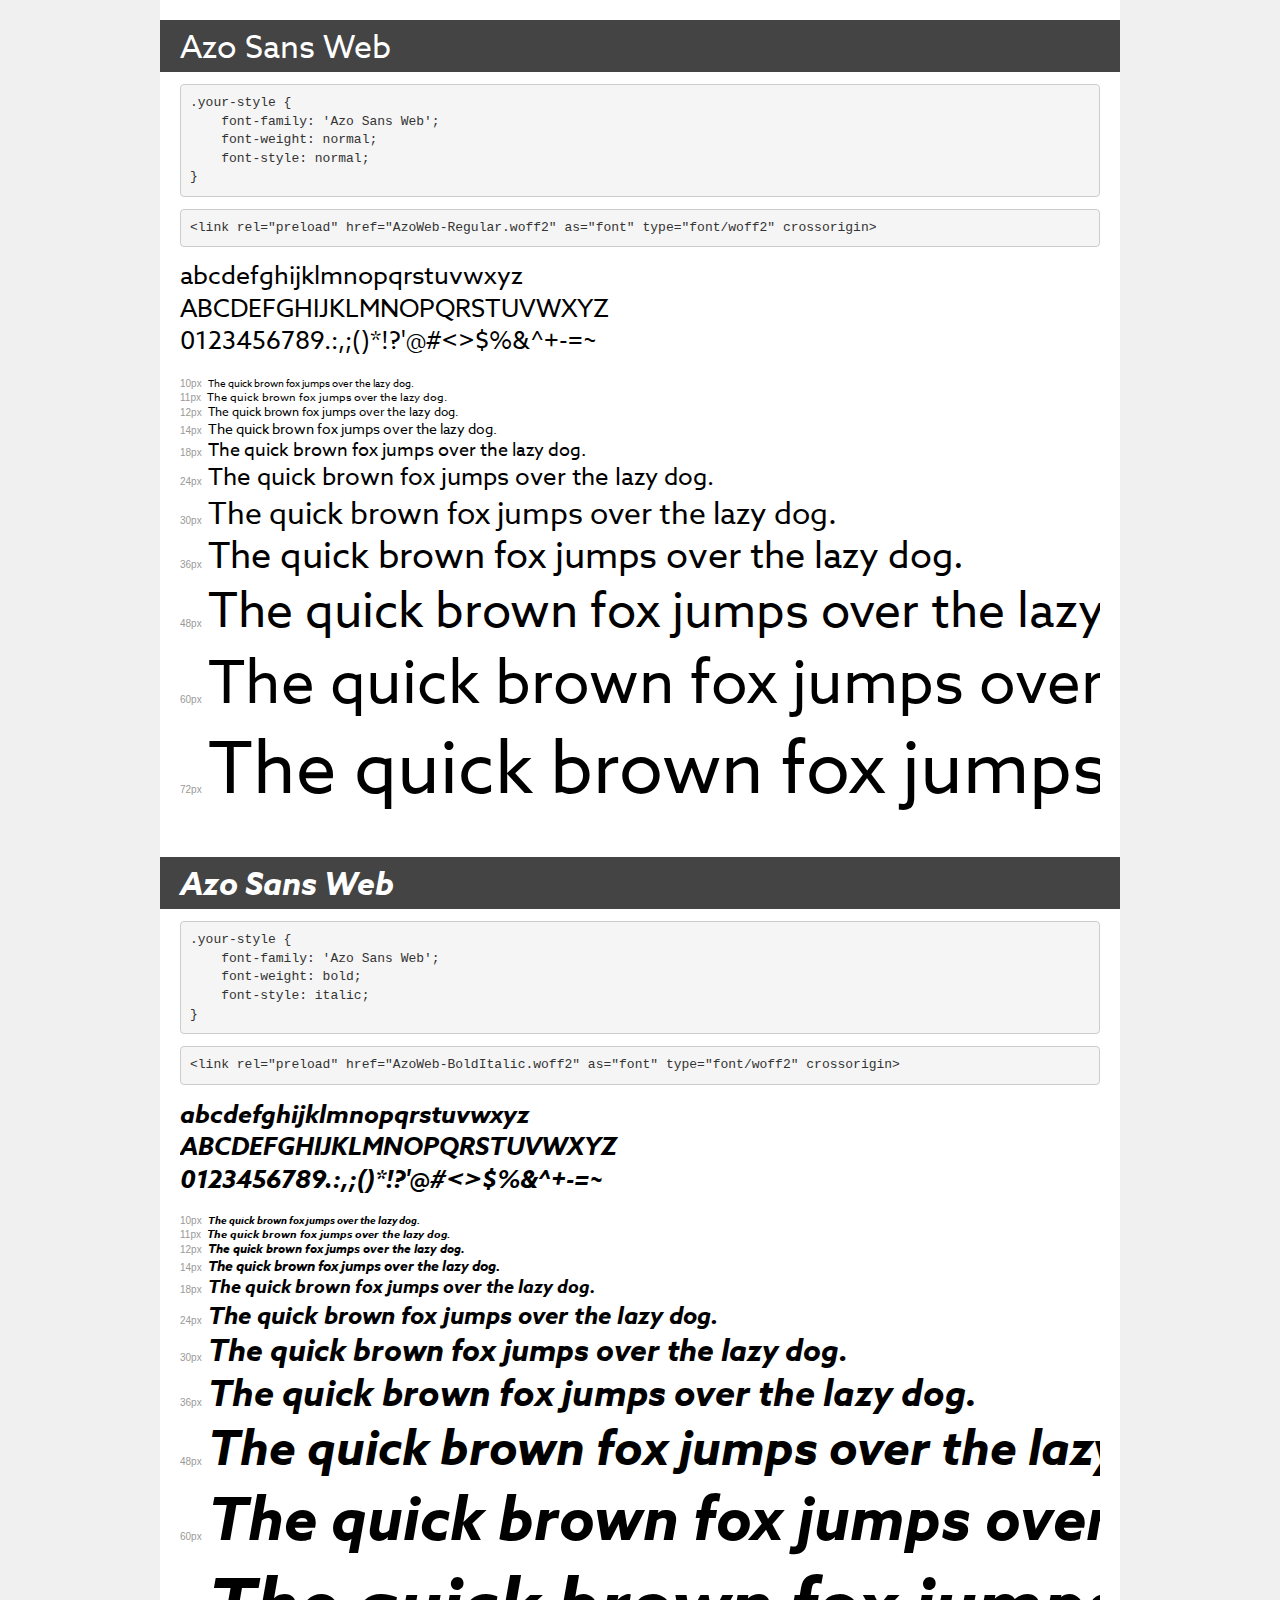
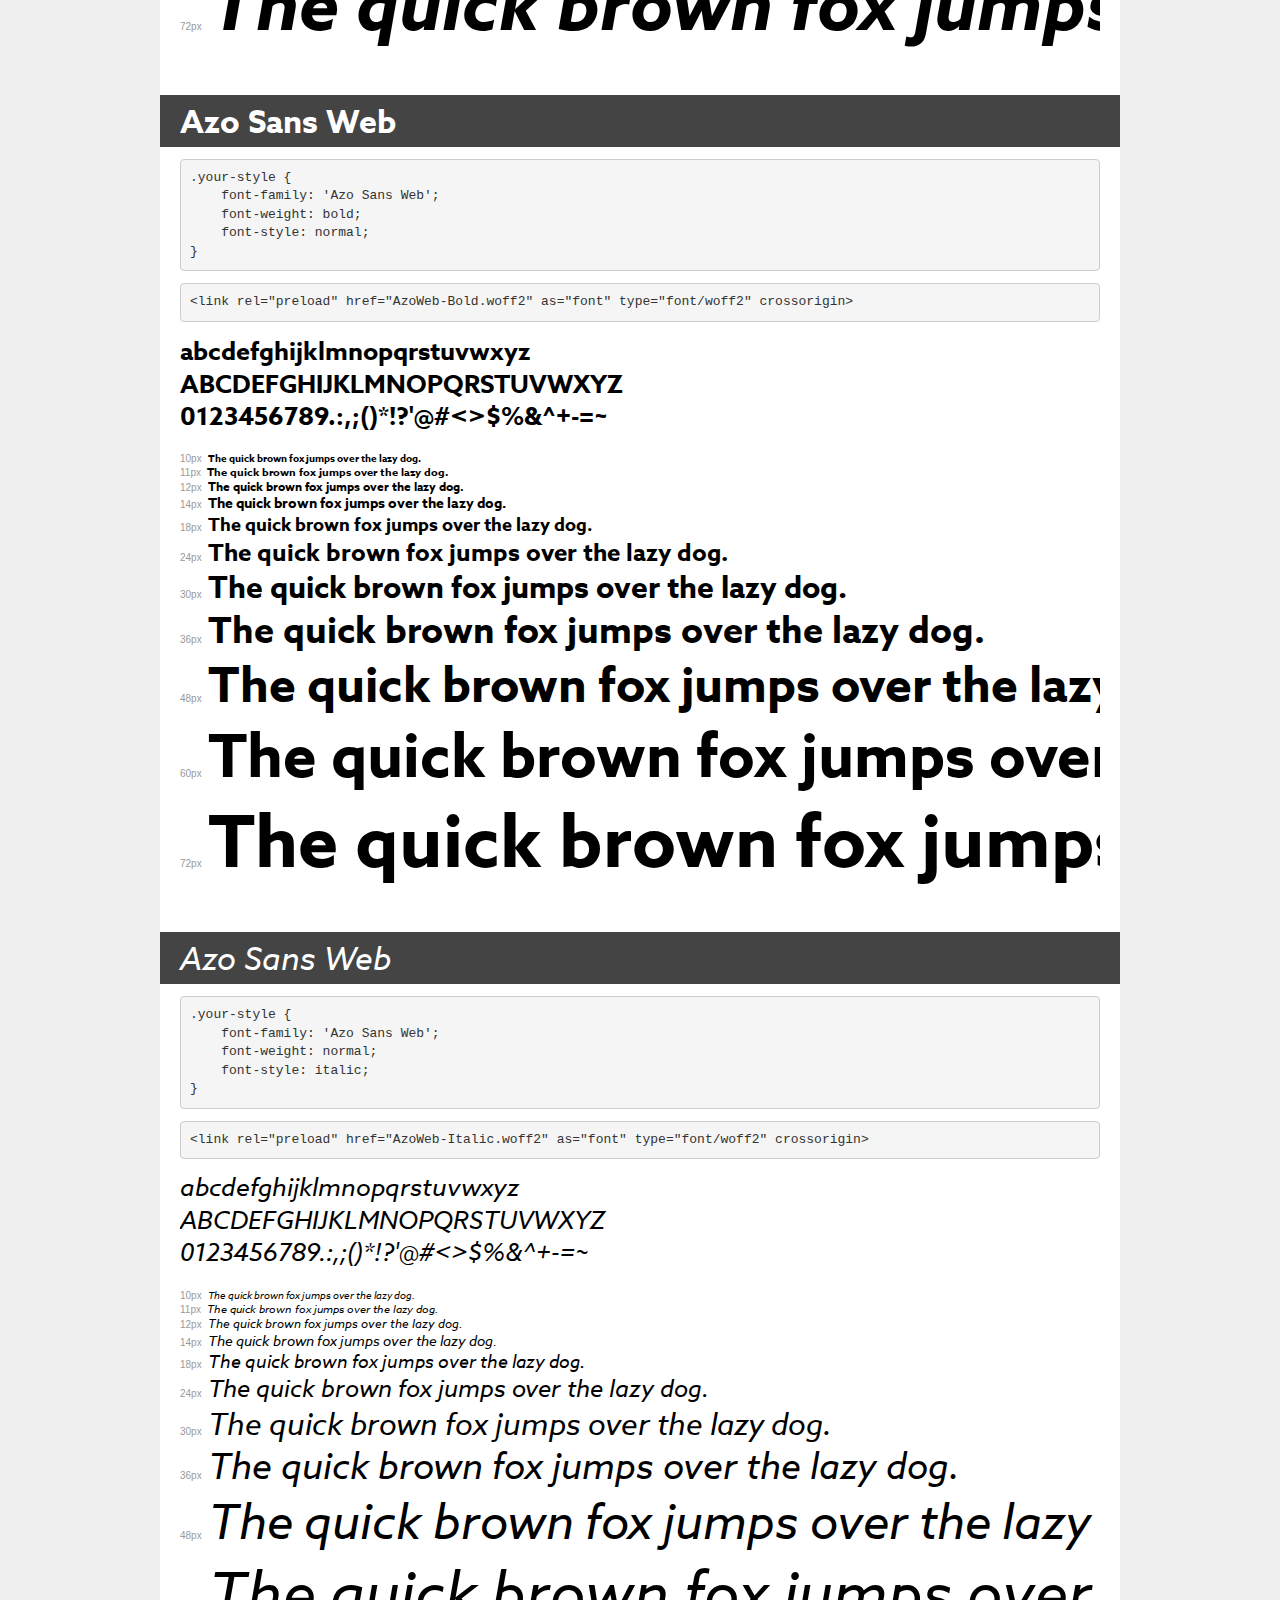
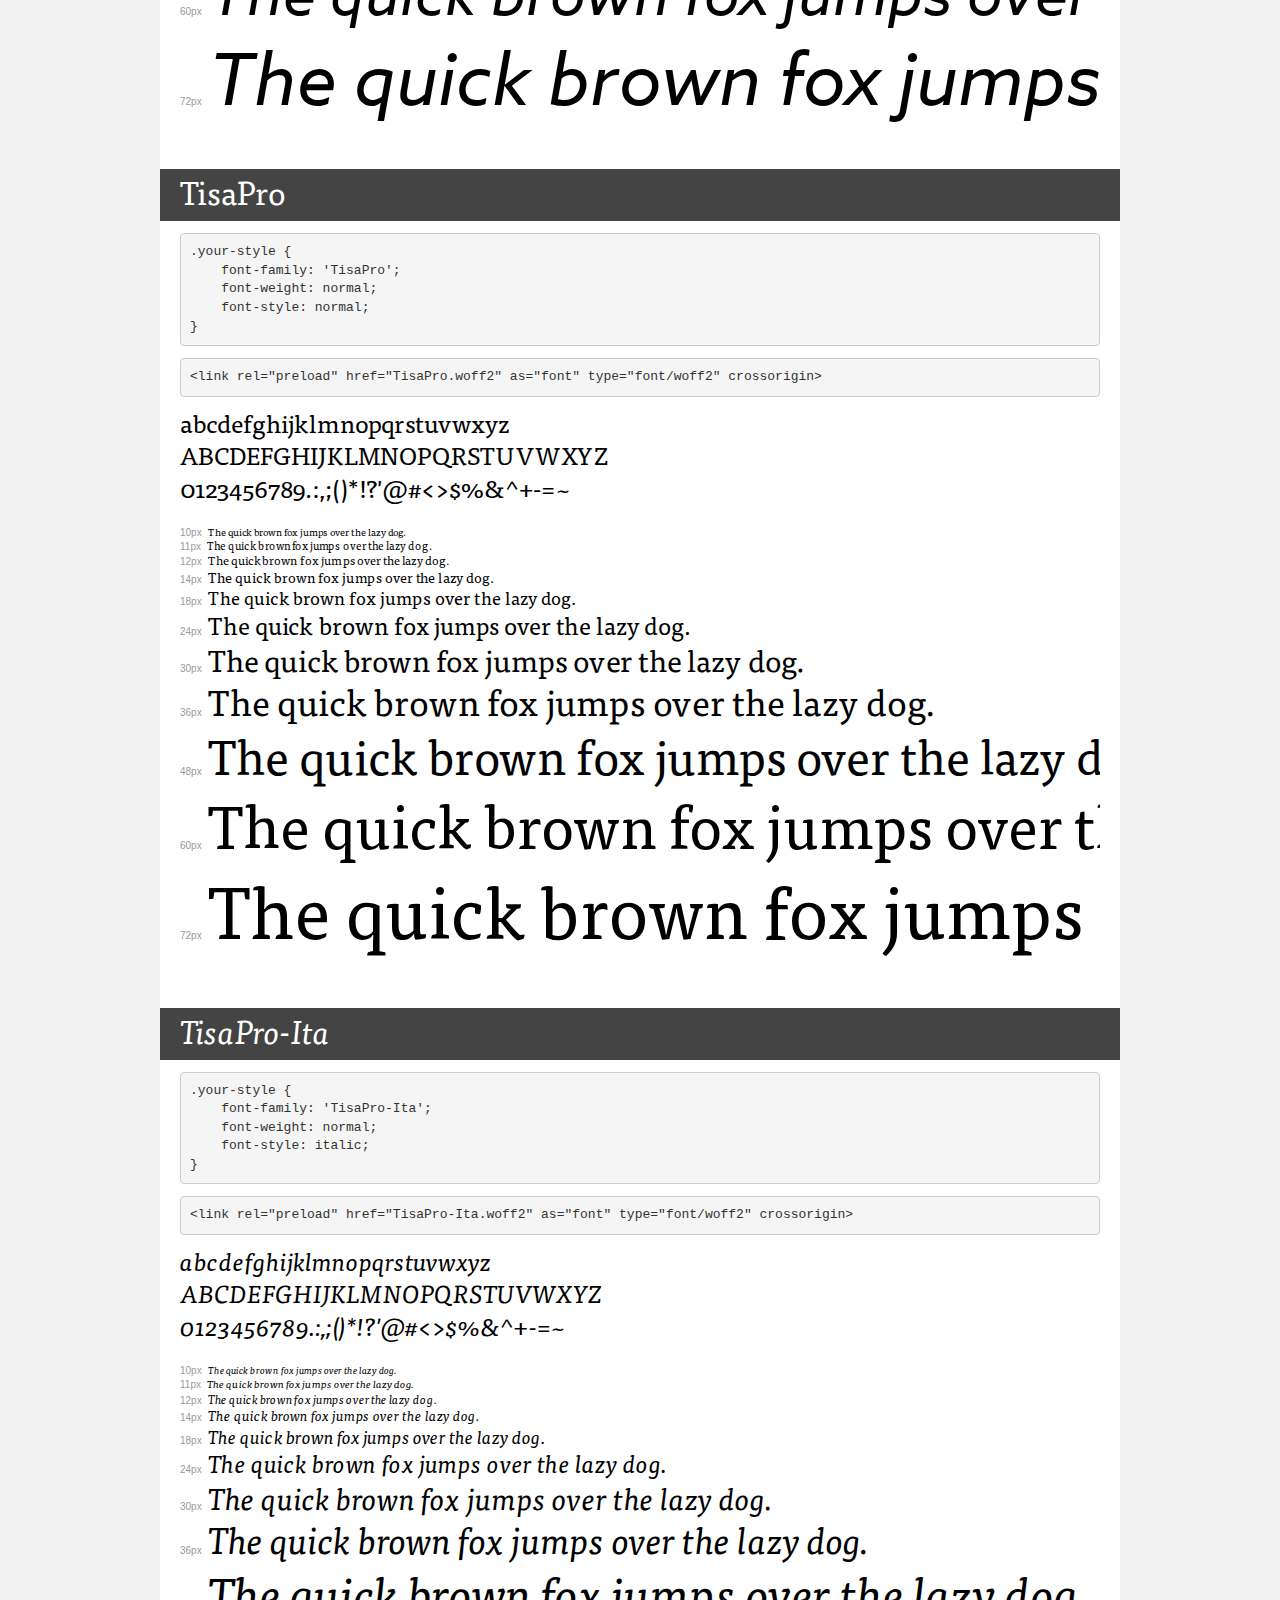
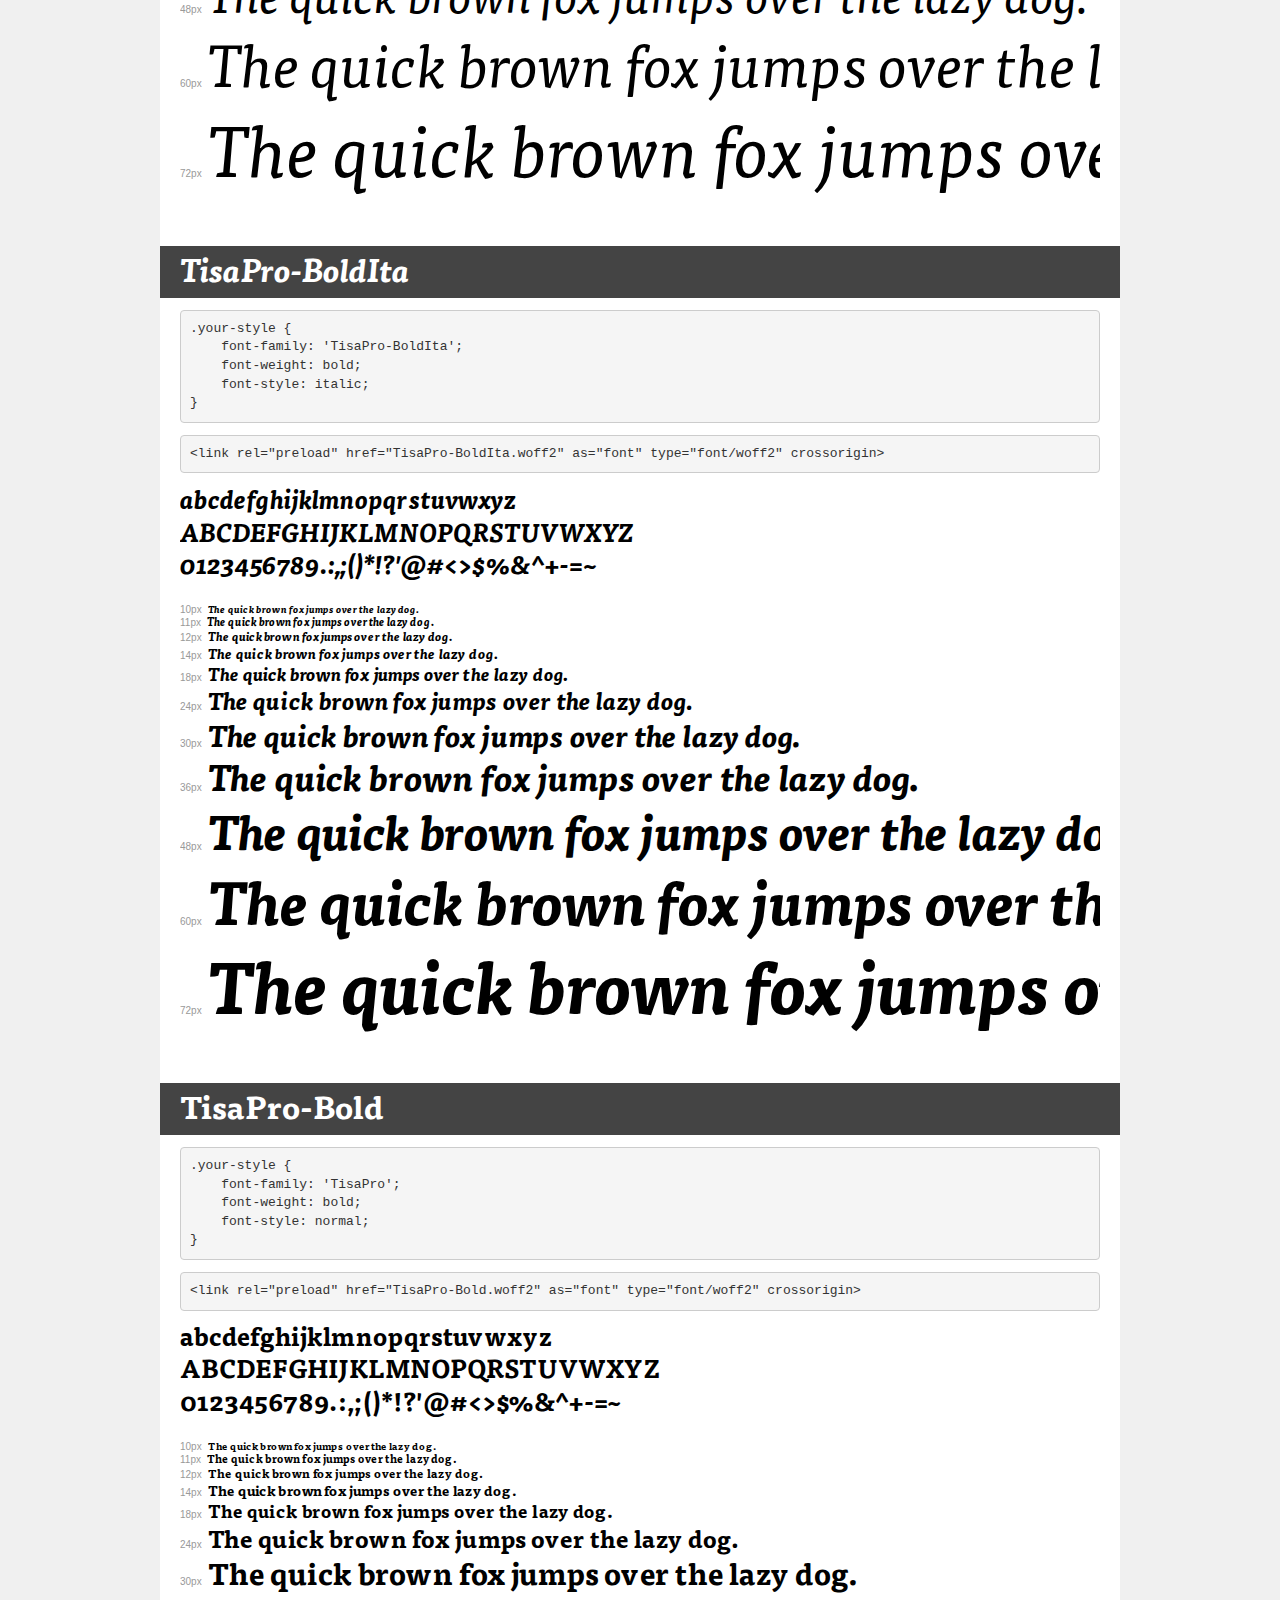
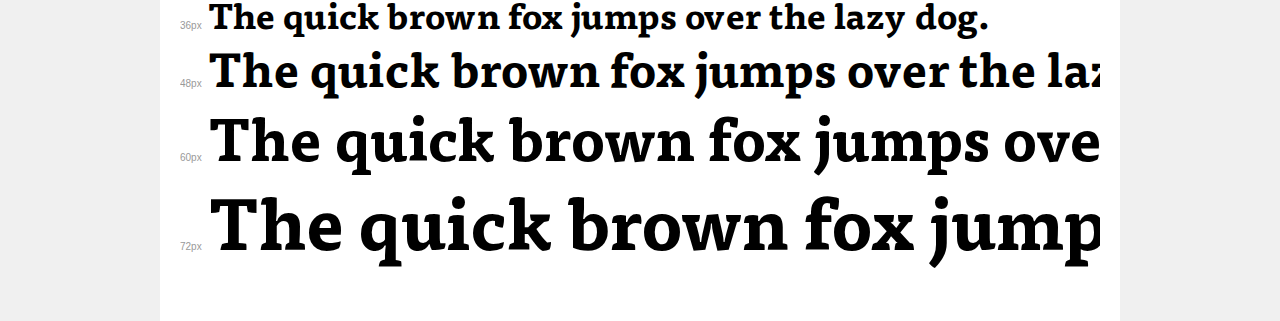
<file: assets/fonts/demo.html>
<!DOCTYPE html>
<html lang="en">
<head>
    <meta charset="utf-8">
    <meta http-equiv="X-UA-Compatible" content="IE=edge">
    <meta name="viewport" content="width=device-width, initial-scale=1">
    <meta name="robots" content="noindex, noarchive">
    <meta name="format-detection" content="telephone=no">
    <title>Transfonter demo</title>
    <link href="stylesheet.css" rel="stylesheet">
    <style>
        /*
        http://meyerweb.com/eric/tools/css/reset/
        v2.0 | 20110126
        License: none (public domain)
        */
        html, body, div, span, applet, object, iframe,
        h1, h2, h3, h4, h5, h6, p, blockquote, pre,
        a, abbr, acronym, address, big, cite, code,
        del, dfn, em, img, ins, kbd, q, s, samp,
        small, strike, strong, sub, sup, tt, var,
        b, u, i, center,
        dl, dt, dd, ol, ul, li,
        fieldset, form, label, legend,
        table, caption, tbody, tfoot, thead, tr, th, td,
        article, aside, canvas, details, embed,
        figure, figcaption, footer, header, hgroup,
        menu, nav, output, ruby, section, summary,
        time, mark, audio, video {
            margin: 0;
            padding: 0;
            border: 0;
            font-size: 100%;
            font: inherit;
            vertical-align: baseline;
        }
        /* HTML5 display-role reset for older browsers */
        article, aside, details, figcaption, figure,
        footer, header, hgroup, menu, nav, section {
            display: block;
        }
        body {
            line-height: 1;
        }
        ol, ul {
            list-style: none;
        }
        blockquote, q {
            quotes: none;
        }
        blockquote:before, blockquote:after,
        q:before, q:after {
            content: '';
            content: none;
        }
        table {
            border-collapse: collapse;
            border-spacing: 0;
        }
        /* demo styles */
        body {
            background: #f0f0f0;
            color: #000;
        }
        .page {
            background: #fff;
            width: 920px;
            margin: 0 auto;
            padding: 20px 20px 0 20px;
            overflow: hidden;
        }
        .font-container {
            overflow-x: auto;
            overflow-y: hidden;
            margin-bottom: 40px;
            line-height: 1.3;
            white-space: nowrap;
            padding-bottom: 5px;
        }
        h1 {
            position: relative;
            background: #444;
            font-size: 32px;
            color: #fff;
            padding: 10px 20px;
            margin: 0 -20px 12px -20px;
        }
        .letters {
            font-size: 25px;
            margin-bottom: 20px;
        }
        .s10:before {
            content: '10px';
        }
        .s11:before {
            content: '11px';
        }
        .s12:before {
            content: '12px';
        }
        .s14:before {
            content: '14px';
        }
        .s18:before {
            content: '18px';
        }
        .s24:before {
            content: '24px';
        }
        .s30:before {
            content: '30px';
        }
        .s36:before {
            content: '36px';
        }
        .s48:before {
            content: '48px';
        }
        .s60:before {
            content: '60px';
        }
        .s72:before {
            content: '72px';
        }
        .s10:before, .s11:before, .s12:before, .s14:before,
        .s18:before, .s24:before, .s30:before, .s36:before,
        .s48:before, .s60:before, .s72:before {
            font-family: Arial, sans-serif;
            font-size: 10px;
            font-weight: normal;
            font-style: normal;
            color: #999;
            padding-right: 6px;
        }
        pre {
            display: block;
            padding: 9px;
            margin: 0 0 12px;
            font-family: Monaco, Menlo, Consolas, "Courier New", monospace;
            font-size: 13px;
            line-height: 1.428571429;
            color: #333;
            font-weight: normal;
            font-style: normal;
            background-color: #f5f5f5;
            border: 1px solid #ccc;
            overflow-x: auto;
            border-radius: 4px;
        }
        /* responsive */
        @media (max-width: 959px) {
            .page {
                width: auto;
                margin: 0;
            }
        }
    </style>
</head>
<body>
<div class="page">
    <div class="demo">
        <h1 style="font-family: 'Azo Sans Web'; font-weight: normal; font-style: normal;">Azo Sans Web</h1>
        <pre title="Usage">.your-style {
    font-family: 'Azo Sans Web';
    font-weight: normal;
    font-style: normal;
}</pre>
        <pre title="Preload (optional)">
&lt;link rel=&quot;preload&quot; href=&quot;AzoWeb-Regular.woff2&quot; as=&quot;font&quot; type=&quot;font/woff2&quot; crossorigin&gt;</pre>
        <div class="font-container" style="font-family: 'Azo Sans Web'; font-weight: normal; font-style: normal;">
            <p class="letters">
                abcdefghijklmnopqrstuvwxyz<br>
ABCDEFGHIJKLMNOPQRSTUVWXYZ<br>
                0123456789.:,;()*!?'@#&lt;&gt;$%&^+-=~
            </p>
            <p class="s10" style="font-size: 10px;">The quick brown fox jumps over the lazy dog.</p>
            <p class="s11" style="font-size: 11px;">The quick brown fox jumps over the lazy dog.</p>
            <p class="s12" style="font-size: 12px;">The quick brown fox jumps over the lazy dog.</p>
            <p class="s14" style="font-size: 14px;">The quick brown fox jumps over the lazy dog.</p>
            <p class="s18" style="font-size: 18px;">The quick brown fox jumps over the lazy dog.</p>
            <p class="s24" style="font-size: 24px;">The quick brown fox jumps over the lazy dog.</p>
            <p class="s30" style="font-size: 30px;">The quick brown fox jumps over the lazy dog.</p>
            <p class="s36" style="font-size: 36px;">The quick brown fox jumps over the lazy dog.</p>
            <p class="s48" style="font-size: 48px;">The quick brown fox jumps over the lazy dog.</p>
            <p class="s60" style="font-size: 60px;">The quick brown fox jumps over the lazy dog.</p>
            <p class="s72" style="font-size: 72px;">The quick brown fox jumps over the lazy dog.</p>
        </div>
    </div>

    <div class="demo">
        <h1 style="font-family: 'Azo Sans Web'; font-weight: bold; font-style: italic;">Azo Sans Web</h1>
        <pre title="Usage">.your-style {
    font-family: 'Azo Sans Web';
    font-weight: bold;
    font-style: italic;
}</pre>
        <pre title="Preload (optional)">
&lt;link rel=&quot;preload&quot; href=&quot;AzoWeb-BoldItalic.woff2&quot; as=&quot;font&quot; type=&quot;font/woff2&quot; crossorigin&gt;</pre>
        <div class="font-container" style="font-family: 'Azo Sans Web'; font-weight: bold; font-style: italic;">
            <p class="letters">
                abcdefghijklmnopqrstuvwxyz<br>
ABCDEFGHIJKLMNOPQRSTUVWXYZ<br>
                0123456789.:,;()*!?'@#&lt;&gt;$%&^+-=~
            </p>
            <p class="s10" style="font-size: 10px;">The quick brown fox jumps over the lazy dog.</p>
            <p class="s11" style="font-size: 11px;">The quick brown fox jumps over the lazy dog.</p>
            <p class="s12" style="font-size: 12px;">The quick brown fox jumps over the lazy dog.</p>
            <p class="s14" style="font-size: 14px;">The quick brown fox jumps over the lazy dog.</p>
            <p class="s18" style="font-size: 18px;">The quick brown fox jumps over the lazy dog.</p>
            <p class="s24" style="font-size: 24px;">The quick brown fox jumps over the lazy dog.</p>
            <p class="s30" style="font-size: 30px;">The quick brown fox jumps over the lazy dog.</p>
            <p class="s36" style="font-size: 36px;">The quick brown fox jumps over the lazy dog.</p>
            <p class="s48" style="font-size: 48px;">The quick brown fox jumps over the lazy dog.</p>
            <p class="s60" style="font-size: 60px;">The quick brown fox jumps over the lazy dog.</p>
            <p class="s72" style="font-size: 72px;">The quick brown fox jumps over the lazy dog.</p>
        </div>
    </div>

    <div class="demo">
        <h1 style="font-family: 'Azo Sans Web'; font-weight: bold; font-style: normal;">Azo Sans Web</h1>
        <pre title="Usage">.your-style {
    font-family: 'Azo Sans Web';
    font-weight: bold;
    font-style: normal;
}</pre>
        <pre title="Preload (optional)">
&lt;link rel=&quot;preload&quot; href=&quot;AzoWeb-Bold.woff2&quot; as=&quot;font&quot; type=&quot;font/woff2&quot; crossorigin&gt;</pre>
        <div class="font-container" style="font-family: 'Azo Sans Web'; font-weight: bold; font-style: normal;">
            <p class="letters">
                abcdefghijklmnopqrstuvwxyz<br>
ABCDEFGHIJKLMNOPQRSTUVWXYZ<br>
                0123456789.:,;()*!?'@#&lt;&gt;$%&^+-=~
            </p>
            <p class="s10" style="font-size: 10px;">The quick brown fox jumps over the lazy dog.</p>
            <p class="s11" style="font-size: 11px;">The quick brown fox jumps over the lazy dog.</p>
            <p class="s12" style="font-size: 12px;">The quick brown fox jumps over the lazy dog.</p>
            <p class="s14" style="font-size: 14px;">The quick brown fox jumps over the lazy dog.</p>
            <p class="s18" style="font-size: 18px;">The quick brown fox jumps over the lazy dog.</p>
            <p class="s24" style="font-size: 24px;">The quick brown fox jumps over the lazy dog.</p>
            <p class="s30" style="font-size: 30px;">The quick brown fox jumps over the lazy dog.</p>
            <p class="s36" style="font-size: 36px;">The quick brown fox jumps over the lazy dog.</p>
            <p class="s48" style="font-size: 48px;">The quick brown fox jumps over the lazy dog.</p>
            <p class="s60" style="font-size: 60px;">The quick brown fox jumps over the lazy dog.</p>
            <p class="s72" style="font-size: 72px;">The quick brown fox jumps over the lazy dog.</p>
        </div>
    </div>

    <div class="demo">
        <h1 style="font-family: 'Azo Sans Web'; font-weight: normal; font-style: italic;">Azo Sans Web</h1>
        <pre title="Usage">.your-style {
    font-family: 'Azo Sans Web';
    font-weight: normal;
    font-style: italic;
}</pre>
        <pre title="Preload (optional)">
&lt;link rel=&quot;preload&quot; href=&quot;AzoWeb-Italic.woff2&quot; as=&quot;font&quot; type=&quot;font/woff2&quot; crossorigin&gt;</pre>
        <div class="font-container" style="font-family: 'Azo Sans Web'; font-weight: normal; font-style: italic;">
            <p class="letters">
                abcdefghijklmnopqrstuvwxyz<br>
ABCDEFGHIJKLMNOPQRSTUVWXYZ<br>
                0123456789.:,;()*!?'@#&lt;&gt;$%&^+-=~
            </p>
            <p class="s10" style="font-size: 10px;">The quick brown fox jumps over the lazy dog.</p>
            <p class="s11" style="font-size: 11px;">The quick brown fox jumps over the lazy dog.</p>
            <p class="s12" style="font-size: 12px;">The quick brown fox jumps over the lazy dog.</p>
            <p class="s14" style="font-size: 14px;">The quick brown fox jumps over the lazy dog.</p>
            <p class="s18" style="font-size: 18px;">The quick brown fox jumps over the lazy dog.</p>
            <p class="s24" style="font-size: 24px;">The quick brown fox jumps over the lazy dog.</p>
            <p class="s30" style="font-size: 30px;">The quick brown fox jumps over the lazy dog.</p>
            <p class="s36" style="font-size: 36px;">The quick brown fox jumps over the lazy dog.</p>
            <p class="s48" style="font-size: 48px;">The quick brown fox jumps over the lazy dog.</p>
            <p class="s60" style="font-size: 60px;">The quick brown fox jumps over the lazy dog.</p>
            <p class="s72" style="font-size: 72px;">The quick brown fox jumps over the lazy dog.</p>
        </div>
    </div>

    <div class="demo">
        <h1 style="font-family: 'TisaPro'; font-weight: normal; font-style: normal;">TisaPro</h1>
        <pre title="Usage">.your-style {
    font-family: 'TisaPro';
    font-weight: normal;
    font-style: normal;
}</pre>
        <pre title="Preload (optional)">
&lt;link rel=&quot;preload&quot; href=&quot;TisaPro.woff2&quot; as=&quot;font&quot; type=&quot;font/woff2&quot; crossorigin&gt;</pre>
        <div class="font-container" style="font-family: 'TisaPro'; font-weight: normal; font-style: normal;">
            <p class="letters">
                abcdefghijklmnopqrstuvwxyz<br>
ABCDEFGHIJKLMNOPQRSTUVWXYZ<br>
                0123456789.:,;()*!?'@#&lt;&gt;$%&^+-=~
            </p>
            <p class="s10" style="font-size: 10px;">The quick brown fox jumps over the lazy dog.</p>
            <p class="s11" style="font-size: 11px;">The quick brown fox jumps over the lazy dog.</p>
            <p class="s12" style="font-size: 12px;">The quick brown fox jumps over the lazy dog.</p>
            <p class="s14" style="font-size: 14px;">The quick brown fox jumps over the lazy dog.</p>
            <p class="s18" style="font-size: 18px;">The quick brown fox jumps over the lazy dog.</p>
            <p class="s24" style="font-size: 24px;">The quick brown fox jumps over the lazy dog.</p>
            <p class="s30" style="font-size: 30px;">The quick brown fox jumps over the lazy dog.</p>
            <p class="s36" style="font-size: 36px;">The quick brown fox jumps over the lazy dog.</p>
            <p class="s48" style="font-size: 48px;">The quick brown fox jumps over the lazy dog.</p>
            <p class="s60" style="font-size: 60px;">The quick brown fox jumps over the lazy dog.</p>
            <p class="s72" style="font-size: 72px;">The quick brown fox jumps over the lazy dog.</p>
        </div>
    </div>

    <div class="demo">
        <h1 style="font-family: 'TisaPro-Ita'; font-weight: normal; font-style: italic;">TisaPro-Ita</h1>
        <pre title="Usage">.your-style {
    font-family: 'TisaPro-Ita';
    font-weight: normal;
    font-style: italic;
}</pre>
        <pre title="Preload (optional)">
&lt;link rel=&quot;preload&quot; href=&quot;TisaPro-Ita.woff2&quot; as=&quot;font&quot; type=&quot;font/woff2&quot; crossorigin&gt;</pre>
        <div class="font-container" style="font-family: 'TisaPro-Ita'; font-weight: normal; font-style: italic;">
            <p class="letters">
                abcdefghijklmnopqrstuvwxyz<br>
ABCDEFGHIJKLMNOPQRSTUVWXYZ<br>
                0123456789.:,;()*!?'@#&lt;&gt;$%&^+-=~
            </p>
            <p class="s10" style="font-size: 10px;">The quick brown fox jumps over the lazy dog.</p>
            <p class="s11" style="font-size: 11px;">The quick brown fox jumps over the lazy dog.</p>
            <p class="s12" style="font-size: 12px;">The quick brown fox jumps over the lazy dog.</p>
            <p class="s14" style="font-size: 14px;">The quick brown fox jumps over the lazy dog.</p>
            <p class="s18" style="font-size: 18px;">The quick brown fox jumps over the lazy dog.</p>
            <p class="s24" style="font-size: 24px;">The quick brown fox jumps over the lazy dog.</p>
            <p class="s30" style="font-size: 30px;">The quick brown fox jumps over the lazy dog.</p>
            <p class="s36" style="font-size: 36px;">The quick brown fox jumps over the lazy dog.</p>
            <p class="s48" style="font-size: 48px;">The quick brown fox jumps over the lazy dog.</p>
            <p class="s60" style="font-size: 60px;">The quick brown fox jumps over the lazy dog.</p>
            <p class="s72" style="font-size: 72px;">The quick brown fox jumps over the lazy dog.</p>
        </div>
    </div>

    <div class="demo">
        <h1 style="font-family: 'TisaPro-BoldIta'; font-weight: bold; font-style: italic;">TisaPro-BoldIta</h1>
        <pre title="Usage">.your-style {
    font-family: 'TisaPro-BoldIta';
    font-weight: bold;
    font-style: italic;
}</pre>
        <pre title="Preload (optional)">
&lt;link rel=&quot;preload&quot; href=&quot;TisaPro-BoldIta.woff2&quot; as=&quot;font&quot; type=&quot;font/woff2&quot; crossorigin&gt;</pre>
        <div class="font-container" style="font-family: 'TisaPro-BoldIta'; font-weight: bold; font-style: italic;">
            <p class="letters">
                abcdefghijklmnopqrstuvwxyz<br>
ABCDEFGHIJKLMNOPQRSTUVWXYZ<br>
                0123456789.:,;()*!?'@#&lt;&gt;$%&^+-=~
            </p>
            <p class="s10" style="font-size: 10px;">The quick brown fox jumps over the lazy dog.</p>
            <p class="s11" style="font-size: 11px;">The quick brown fox jumps over the lazy dog.</p>
            <p class="s12" style="font-size: 12px;">The quick brown fox jumps over the lazy dog.</p>
            <p class="s14" style="font-size: 14px;">The quick brown fox jumps over the lazy dog.</p>
            <p class="s18" style="font-size: 18px;">The quick brown fox jumps over the lazy dog.</p>
            <p class="s24" style="font-size: 24px;">The quick brown fox jumps over the lazy dog.</p>
            <p class="s30" style="font-size: 30px;">The quick brown fox jumps over the lazy dog.</p>
            <p class="s36" style="font-size: 36px;">The quick brown fox jumps over the lazy dog.</p>
            <p class="s48" style="font-size: 48px;">The quick brown fox jumps over the lazy dog.</p>
            <p class="s60" style="font-size: 60px;">The quick brown fox jumps over the lazy dog.</p>
            <p class="s72" style="font-size: 72px;">The quick brown fox jumps over the lazy dog.</p>
        </div>
    </div>

    <div class="demo">
        <h1 style="font-family: 'TisaPro'; font-weight: bold; font-style: normal;">TisaPro-Bold</h1>
        <pre title="Usage">.your-style {
    font-family: 'TisaPro';
    font-weight: bold;
    font-style: normal;
}</pre>
        <pre title="Preload (optional)">
&lt;link rel=&quot;preload&quot; href=&quot;TisaPro-Bold.woff2&quot; as=&quot;font&quot; type=&quot;font/woff2&quot; crossorigin&gt;</pre>
        <div class="font-container" style="font-family: 'TisaPro'; font-weight: bold; font-style: normal;">
            <p class="letters">
                abcdefghijklmnopqrstuvwxyz<br>
ABCDEFGHIJKLMNOPQRSTUVWXYZ<br>
                0123456789.:,;()*!?'@#&lt;&gt;$%&^+-=~
            </p>
            <p class="s10" style="font-size: 10px;">The quick brown fox jumps over the lazy dog.</p>
            <p class="s11" style="font-size: 11px;">The quick brown fox jumps over the lazy dog.</p>
            <p class="s12" style="font-size: 12px;">The quick brown fox jumps over the lazy dog.</p>
            <p class="s14" style="font-size: 14px;">The quick brown fox jumps over the lazy dog.</p>
            <p class="s18" style="font-size: 18px;">The quick brown fox jumps over the lazy dog.</p>
            <p class="s24" style="font-size: 24px;">The quick brown fox jumps over the lazy dog.</p>
            <p class="s30" style="font-size: 30px;">The quick brown fox jumps over the lazy dog.</p>
            <p class="s36" style="font-size: 36px;">The quick brown fox jumps over the lazy dog.</p>
            <p class="s48" style="font-size: 48px;">The quick brown fox jumps over the lazy dog.</p>
            <p class="s60" style="font-size: 60px;">The quick brown fox jumps over the lazy dog.</p>
            <p class="s72" style="font-size: 72px;">The quick brown fox jumps over the lazy dog.</p>
        </div>
    </div>

</div>
</body>
</html>
</file>
<file: assets/fonts/stylesheet.css>
@font-face {
    font-family: 'Azo Sans Web';
    src: local('Azo Sans Web'), local('AzoWeb-Regular'),
        url('AzoWeb-Regular.woff2') format('woff2'),
        url('AzoWeb-Regular.woff') format('woff'),
        url('AzoWeb-Regular.ttf') format('truetype');
    font-weight: normal;
    font-style: normal;
    font-display: swap;
}

@font-face {
    font-family: 'Azo Sans Web';
    src: local('Azo Sans Web'), local('AzoWeb-BoldItalic'),
        url('AzoWeb-BoldItalic.woff2') format('woff2'),
        url('AzoWeb-BoldItalic.woff') format('woff'),
        url('AzoWeb-BoldItalic.ttf') format('truetype');
    font-weight: bold;
    font-style: italic;
    font-display: swap;
}

@font-face {
    font-family: 'Azo Sans Web';
    src: local('Azo Sans Web'), local('AzoWeb-Bold'),
        url('AzoWeb-Bold.woff2') format('woff2'),
        url('AzoWeb-Bold.woff') format('woff'),
        url('AzoWeb-Bold.ttf') format('truetype');
    font-weight: bold;
    font-style: normal;
    font-display: swap;
}

@font-face {
    font-family: 'Azo Sans Web';
    src: local('Azo Sans Web'), local('AzoWeb-Italic'),
        url('AzoWeb-Italic.woff2') format('woff2'),
        url('AzoWeb-Italic.woff') format('woff'),
        url('AzoWeb-Italic.ttf') format('truetype');
    font-weight: normal;
    font-style: italic;
    font-display: swap;
}

@font-face {
    font-family: 'TisaPro';
    src: local('TisaPro'),
        url('TisaPro.woff2') format('woff2'),
        url('TisaPro.woff') format('woff'),
        url('TisaPro.ttf') format('truetype');
    font-weight: normal;
    font-style: normal;
    font-display: swap;
}

@font-face {
    font-family: 'TisaPro-Ita';
    src: local('TisaPro-Ita'),
        url('TisaPro-Ita.woff2') format('woff2'),
        url('TisaPro-Ita.woff') format('woff'),
        url('TisaPro-Ita.ttf') format('truetype');
    font-weight: normal;
    font-style: italic;
    font-display: swap;
}

@font-face {
    font-family: 'TisaPro-BoldIta';
    src: local('TisaPro-BoldIta'),
        url('TisaPro-BoldIta.woff2') format('woff2'),
        url('TisaPro-BoldIta.woff') format('woff'),
        url('TisaPro-BoldIta.ttf') format('truetype');
    font-weight: bold;
    font-style: italic;
    font-display: swap;
}

@font-face {
    font-family: 'TisaPro';
    src: local('TisaPro-Bold'),
        url('TisaPro-Bold.woff2') format('woff2'),
        url('TisaPro-Bold.woff') format('woff'),
        url('TisaPro-Bold.ttf') format('truetype');
    font-weight: bold;
    font-style: normal;
    font-display: swap;
}
</file>
